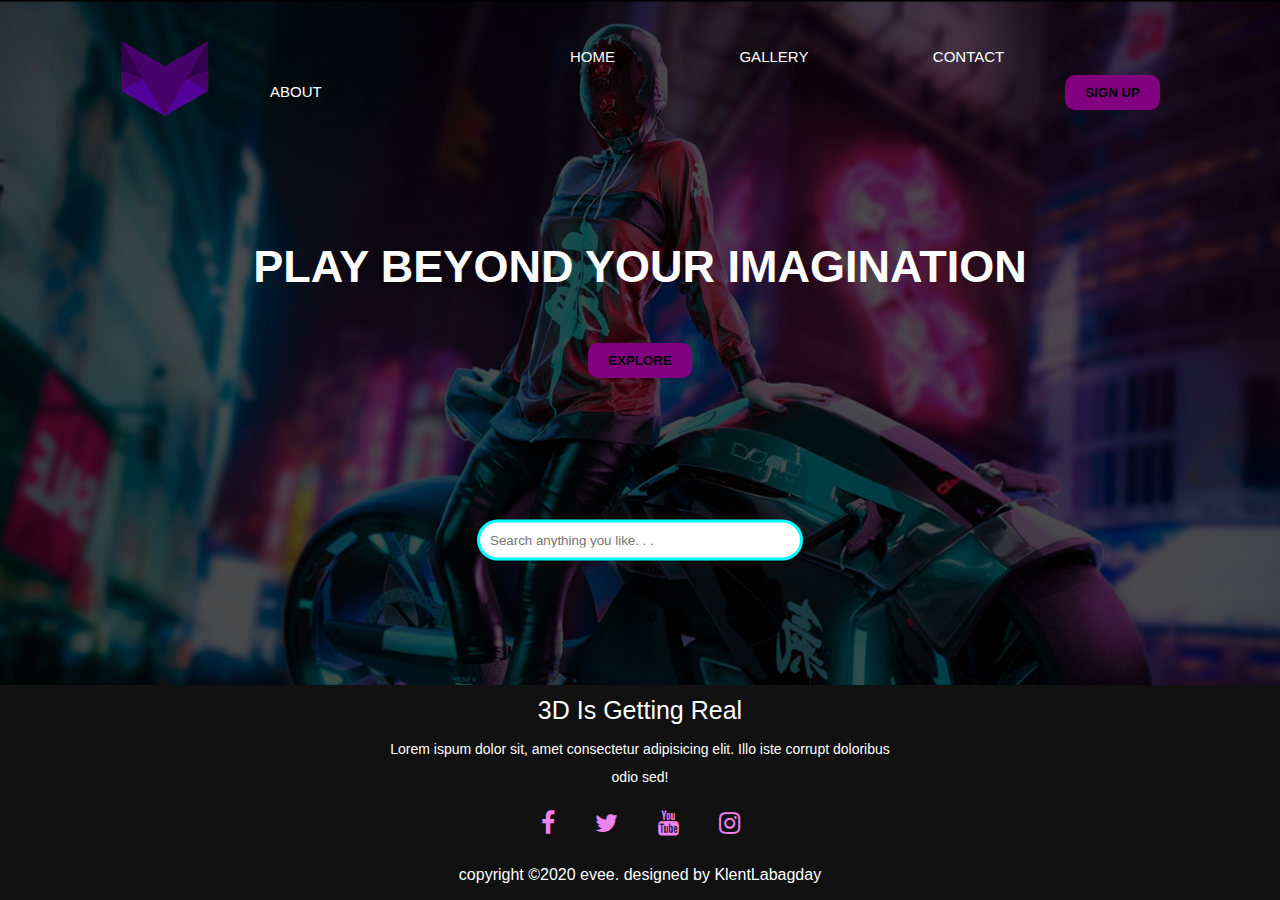
<file: Evee/index.html>
<!DOCTYPE html>
<html>
<head>
	<title>Evee</title>
	<link rel="stylesheet" href="https://stackpath.bootstrapcdn.com/font-awesome/4.7.0/css/font-awesome.min.css">
	<link rel="stylesheet" href="style.css">
	<style>
		.main{
		height: 100vh;
		background-image: linear-gradient(rgba(0,0,0,0.7),rgba(0,0,0,0.7)),url(images/background.jpg);
		background-position: center;
		background-size: cover;
		overflow-x: hidden;
		position: relative;
	}
		.bannerTitle{
		margin: 80px 130px;
		color: #fff;
		text-align: center;
	}
		.bannerTitle h1{
		font-size: 45px;
		margin: 50px 80px;
		text-align: center;
	}
	</style>

</head>
<body>
	<div class="main">
	<div class="navBar">
		<div class="navLogo">
			<img src="images/EVEE.png">
		</div>
			<div class="navLinks">
				<ul>
					<a href="index.html"><li>HOME</li></a>
					<a href="gallery.html"><li>GALLERY</li></a>
					<a href="contact.html"><li>CONTACT</li></a>
					<a href="about.html"><li>ABOUT</li></a>
				</ul>
				<button type="button" class="btn">SIGN UP</button>
			</div>
		</div>
		<div class="bannerTitle">
			<h1>PLAY BEYOND YOUR IMAGINATION</h1>
			<a><button type="button" class="btn">EXPLORE</button></a>
		</div>
			<div class="searchBox">
				<input type="text" name="box" placeholder="Search anything you like. . .">
			</div>

		<footer>
		<div class="footerContent">
			<h1>3D is Getting Real</h1>
			<p>Lorem ispum dolor sit, amet consectetur adipisicing elit. Illo iste corrupt doloribus odio sed!</p>
			<ul class="socials">
				<li><a href="#"><i class="fa fa-facebook"></i></a></li>
				<li><a href="#"><i class="fa fa-twitter"></i></a></li>
				<li><a href="#"><i class="fa fa-youtube"></i></a></li>
				<li><a href="#"><i class="fa fa-instagram"></i></a></li>
			</ul>
		</div>
		<div class="footerBottom">
			<p>copyright &copy;2020 evee. designed by <span>KlentLabagday</span></p>
		</div>
		</footer>

		</div>



</body>
</html>
</file>
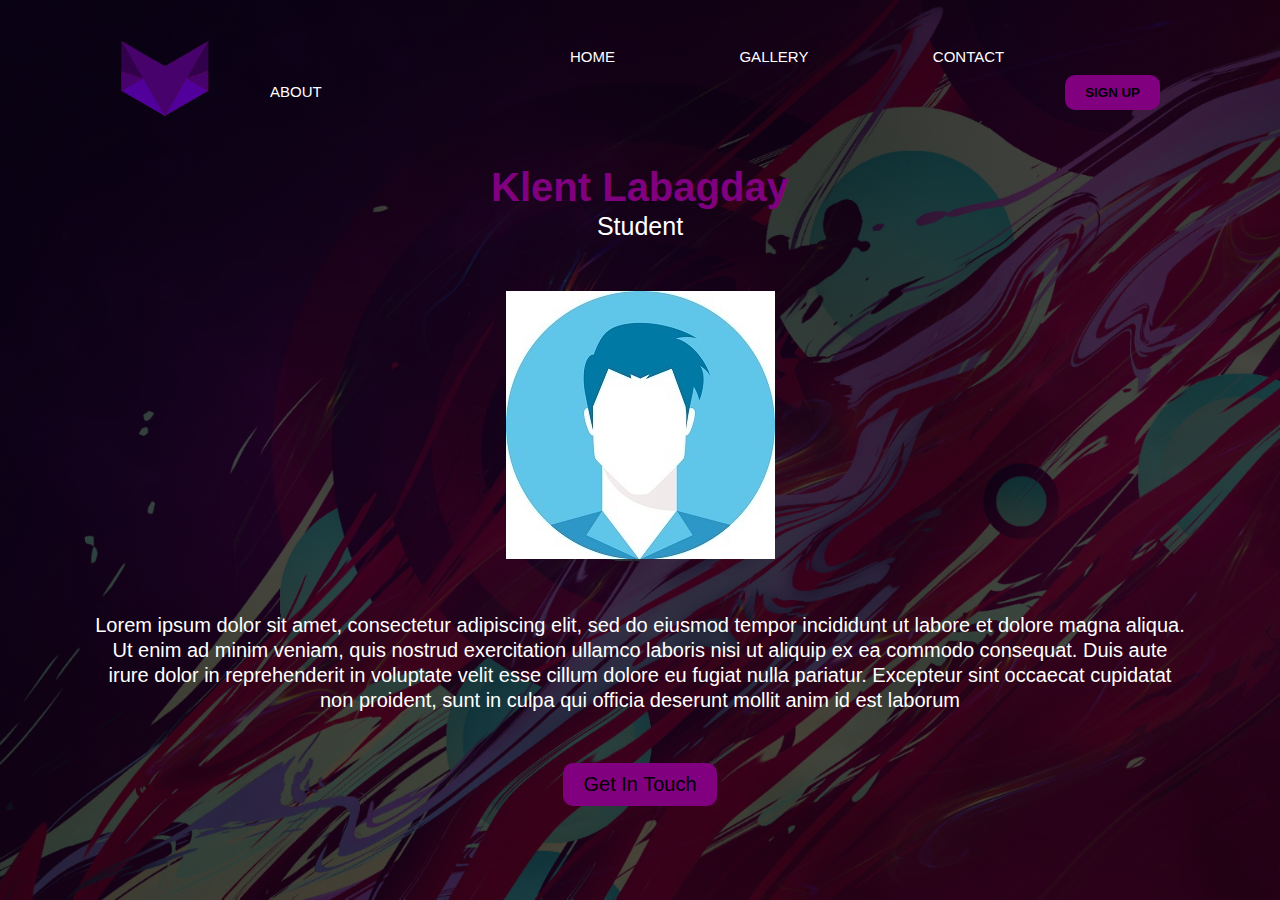
<file: Evee/about.html>
<!DOCTYPE html>
<html>
<head>
	<title>Evee | Abouts</title>
	<link rel="stylesheet" href="style.css">
	<style>
		.main{
		height: 100vh;
		background-image: linear-gradient(rgba(0,0,0,0.7),rgba(0,0,0,0.7)),url(images/flare.jpg);
		background-position: center;
		background-size: cover;
		overflow-x: hidden;
		position: relative;
	}
	.aboutContainer{
		max-width: 1100px;
		margin: 0 auto;
		padding: 0 3px;
		margin-top: 4px;
		text-align: center;
	}
	.aboutContainer h1 {
		color: purple;
		font-size: 40px;
		font-weight: 700;
		margin-bottom: 2px;
	}
	.aboutContainer h2 {
		color: white;
		font-size: 25px;
		font-weight: 400;
	}
	.profile {
		margin-top: 50px;
		margin-bottom: 50px;
	}
	p{
		font-size: 20px;
		color: white;
		line-height: 25px;
		margin-bottom: 50px;
	}
	.bttn{
		display: inline-block;
		padding: 10px 20px;
		background: purple;
		font-size: 20px;
		text-decoration: none;
		color: black;
		border-radius: 10px;
		transition: background 0.5s;
	}
	.bttn:hover{
		background: cyan;
	}
	</style>

</head>
<body>
	<div class="main">
	<div class="navBar">
		<div class="navLogo">
			<img src="images/EVEE.png">
		</div>
			<div class="navLinks">
				<ul>
					<a href="index.html"><li>HOME</li></a>
					<a href="gallery.html"><li>GALLERY</li></a>
					<a href="contact.html"><li>CONTACT</li></a>
					<a href="about.html"><li>ABOUT</li></a>
				</ul>
				<button type="button" class="btn">SIGN UP</button>
			</div>
		</div>

		<div class="aboutContainer">
			<h1>Klent Labagday</h1>
			<h2>Student</h2>
			<div class="profile">
				<img src="images/avatar.jpg" alt="My Profile">
			</div>
			<p>Lorem ipsum dolor sit amet, consectetur adipiscing elit, sed do eiusmod tempor incididunt ut labore et dolore magna aliqua. Ut enim ad minim veniam, quis nostrud exercitation ullamco laboris nisi ut aliquip ex ea commodo consequat. Duis aute irure dolor in reprehenderit in voluptate velit esse cillum dolore eu fugiat nulla pariatur. Excepteur sint occaecat cupidatat non proident, sunt in culpa qui officia deserunt mollit anim id est laborum</p>
			<a href="#" class="bttn">Get In Touch</a>
		</div>


	</div>
</body>
</html>
</file>
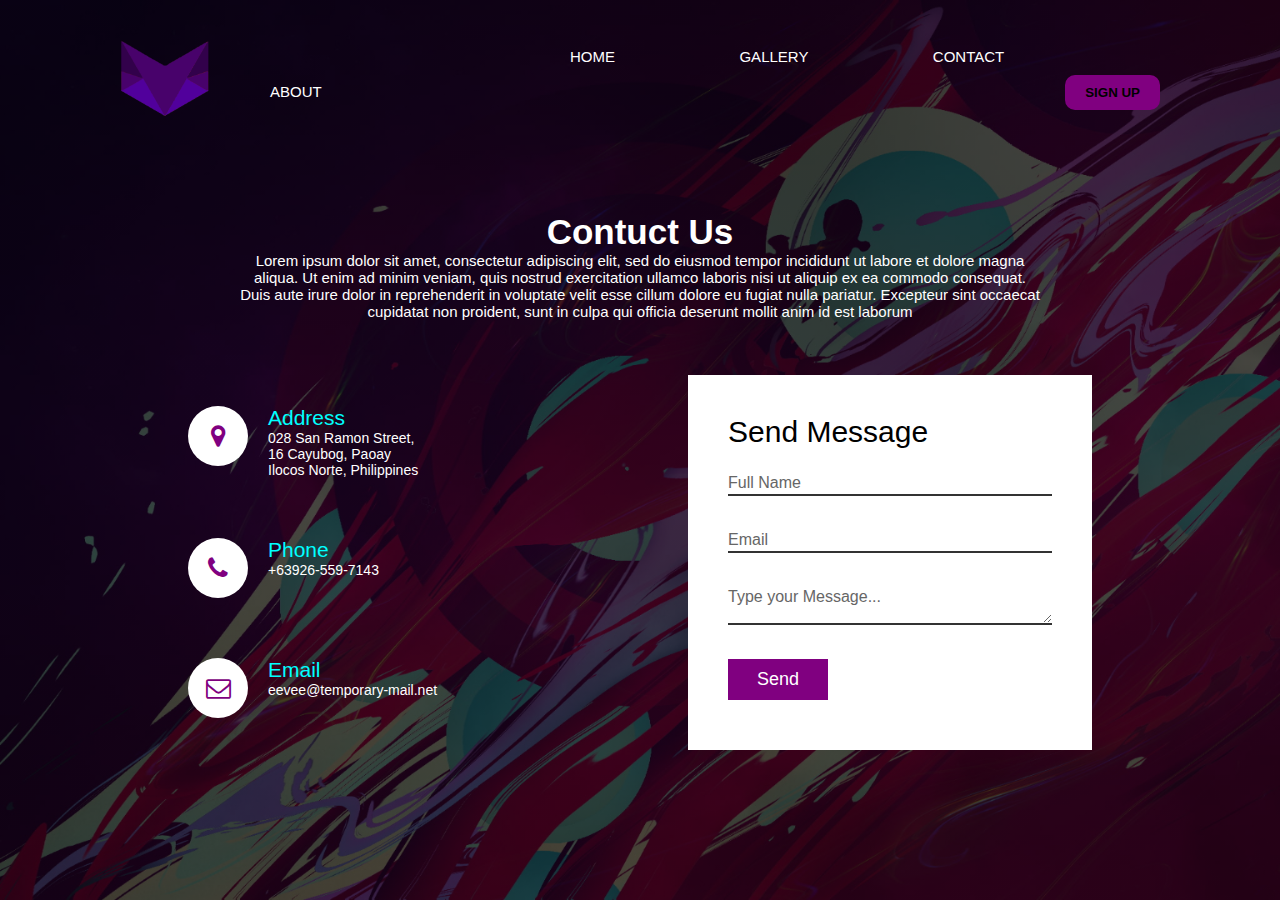
<file: Evee/contact.html>
<!DOCTYPE html>
<html>
<head>
	<title>Evee | Contuct Us</title>
	<link rel="stylesheet" href="https://stackpath.bootstrapcdn.com/font-awesome/4.7.0/css/font-awesome.min.css" integrity="sha384-wvfXpqpZZVQGK6TAh5PVlGOfQNHSoD2xbE+QkPxCAFlNEevoEH3Sl0sibVcOQVnN" crossorigin="anonymous">
	<link rel="stylesheet" href="style.css">
	<style>
		.main{
		height: 100vh;
		background-image: linear-gradient(rgba(0,0,0,0.7),rgba(0,0,0,0.7)),url(images/flare.jpg);
		background-position: center;
		background-size: cover;
		overflow-x: hidden;
		position: relative;
	}
	</style>

</head>
<body>
	<div class="main">
	<div class="navBar">
		<div class="navLogo">
			<img src="images/EVEE.png">
		</div>
			<div class="navLinks">
				<ul>
					<a href="index.html"><li>HOME</li></a>
					<a href="gallery.html"><li>GALLERY</li></a>
					<a href="contact.html"><li>CONTACT</li></a>
					<a href="about.html"><li>ABOUT</li></a>
				</ul>
				<button type="button" class="btn">SIGN UP</button>
			</div>
		</div>

	<section class="contact">
		<div class="content">
		<h1>Contuct Us</h1>
		<p>Lorem ipsum dolor sit amet, consectetur adipiscing elit, sed do eiusmod tempor incididunt ut labore et dolore magna aliqua. Ut enim ad minim veniam, quis nostrud exercitation ullamco laboris nisi ut aliquip ex ea commodo consequat. Duis aute irure dolor in reprehenderit in voluptate velit esse cillum dolore eu fugiat nulla pariatur. Excepteur sint occaecat cupidatat non proident, sunt in culpa qui officia deserunt mollit anim id est laborum</p>
		</div>
		<div class="container">
			<div class="contactInfo">
				<div class="box">
					<div class="icon"><i class="fa fa-map-marker" aria-hidden="true"></i></div>
					<div class="text">
						<h2>Address</h2>
						<p>028 San Ramon Street,<br>16 Cayubog, Paoay<br>Ilocos Norte, Philippines</p>
					</div>
				</div>
				<div class="box">
					<div class="icon"><i class="fa fa-phone" aria-hidden="true"></i></div>
					<div class="text">
						<h2>Phone</h2>
						<p>+63926-559-7143</p>
					</div>
				</div>
				<div class="box">
					<div class="icon"><i class="fa fa-envelope-o" aria-hidden="true"></i></div>
					<div class="text">
						<h2>Email</h2>
						<p>eevee@temporary-mail.net</p>
					</div>
				</div>
			</div>
			<div class="message">
				<form>
					<h2>Send Message</h2>
					<div class="inputBox">
						<input type="text" name="" required="required">
						<span>Full Name</span>
					</div>
					<div class="inputBox">
						<input type="text" name="" required="required">
						<span>Email</span>
					</div>
					<div class="inputBox">
						<textarea required="required"></textarea>
						<span>Type your Message...</span>
					</div>
					<div class="inputBox">
						<input type="submit" name="" value="Send">
						
					</div>
				</form>
				
			</div>
		</div>
	

	</div>
</section>

</body>
</html>
</file>
<file: Evee/style.css>
*{
	margin: 0;
	padding: 0
}
body{
	font-family: sans-serif;
}
.navBar{
	display: flex;
	padding: 40px 120px;
}
.navLogo img{
	width: 90px;
}
.navLinks{
	flex: 1;
}
.navLinks ul{
	margin-left: 300px;
	display: inline;
}
.navLinks ul li{
	list-style: none;
	display: inline-block;
	padding: 8px 60px;
}
.navLinks ul a{
	color: #fff;
	text-decoration: none;
	font-size: 15px;
}
.navLinks ul li::after{
	content: '';
	width: 0%;
	height: 2px;
	background: purple;
	display: block;
	margin: auto;
	transition: .5s;
}
.navLinks ul li:hover::after{
	width: 100%;
}
.btn{
	padding: 10px 20px;
	border: 0;
	background: purple;
	font-weight: bold;
	cursor: pointer;
	border-radius: 10px;
	transition: background 0.5s;
}
.btn:hover{
	background: cyan;
}
.navLinks .btn{
	float: right;
}
.searchBox{
	position: absolute;
	top: 60%;
	left: 50%;
	transform: translate(-50%,-50%);
}
.searchBox input{
	border: 3px solid #00ffff;
	height: 35px;
	width: 300px;
	border-radius: 50px;
	padding: 0px 10px;
}
.contact{
	position: relative;
	min-height: 60vh;
	padding: 50px 100px;
	display: flex;
	justify-content: center;
	align-items: center;
	flex-direction: column;
}
.contact .content{
	max-width: 800px;
	text-align: center;
}
.contact .content h1{
	font-size: 35px;
	font-weight: 700;
	color: #ffff;
}
.contact .content p{
	font-size: 15px;
	font-weight: 300;
	color: #ffff;
}
.container{
	width: 100%;
	display: flex;
	justify-content: center;
	align-items: center;
	margin-top: 55px;
}
.container .contactInfo{
	width: 500px;
	display: flex;
	flex-direction: column;
}
.container .contactInfo .box{
	position: relative;
	padding: 30px 0;
	display: flex;
}
.container .contactInfo .box .icon{
	min-width: 60px;
	height: 60px;
	background-color: #ffff;
	display: flex;
	justify-content: center;
	align-items: center;
	border-radius: 50%;
	font-size: 25px;
	color: purple;
}
.container .contactInfo .box .text{
	display: flex;
	margin-left: 20px;
	font-size: 14px;
	color: #ffff;
	flex-direction: column;
	font-weight: 300;
}
.container .contactInfo .box .text h2{
	font-weight: 500;
	color: cyan;
}
.message{
	width: 30%;
	padding: 40px;
	background: #ffff;
}
.message h2{
	font-size: 30px;
	font-weight: 500;
}
.message .inputBox{
	position: relative;
	width: 100%;
	margin-top: 10px;
}
.message .inputBox input, textarea{
	width: 100%;
	padding: 5px 0;
	font size: 16px;
	margin: 10px 0;
	border: none;
	border-bottom: 2px solid #333;
	outline: none;
}
.message .inputBox span{
	position: absolute;
	left: 0;
	padding: 5px 0;
	font-size: 16px;
	margin: 10px 0;
	pointer-events: none;
	transition: 0.5s;
	color: #666;
}
.message .inputBox input:focus ~ span, input:valid ~ span, 
.message .inputBox textarea:focus ~ span, textarea:valid ~ span{
	color: purple;
	font-size: 12px;
	transform: translateY(-20px);
}
.message .inputBox input[type="submit"]{
	width: 100px;
	background: purple;
	color: white;
	border: none;
	cursor: pointer;
	padding: 10px;
	font-size: 18px;
}
footer{
	position: absolute;
	bottom: 0;
	left: 0;
	right: 0;
	background: #111;
	height: 205px;
	width: 100vw;
	padding-top: 10px;
	color: #ffff;
}
.footerContent{
	display: flex;
	align-items: center;
	justify-content: center;
	flex-direction: column;
	text-align: center;
}
.footerContent h1{
	font-size: 25px;
	font-weight: 400;
	text-transform: capitalize;
	line-height: 30px;
}
.footerContent p{
	max-width: 500px;
	margin: 10px auto;
	line-height: 28px;
	font-size: 14px;
}
.socials{
	list-style: none;
	display: flex;
	align-items: center;
	justify-content: center;
	margin: 10px 0;
}
.socials li{
	margin: 0 20px;
}
.socials a{
	text-decoration: none;
	color: violet;
}
.socials a i{
	font-size: 25px;
}
.socials a:hover i{
	color: cyan;
}
.footerBottom{
	background: #0000;
	width: 100vw;
	padding: 20px 0;
	text-align: center;
}
.footer-bottom p{
	font-size: 14px;
	word-spacing: 2px;
	text-transform: capitalize;
}
</file>
